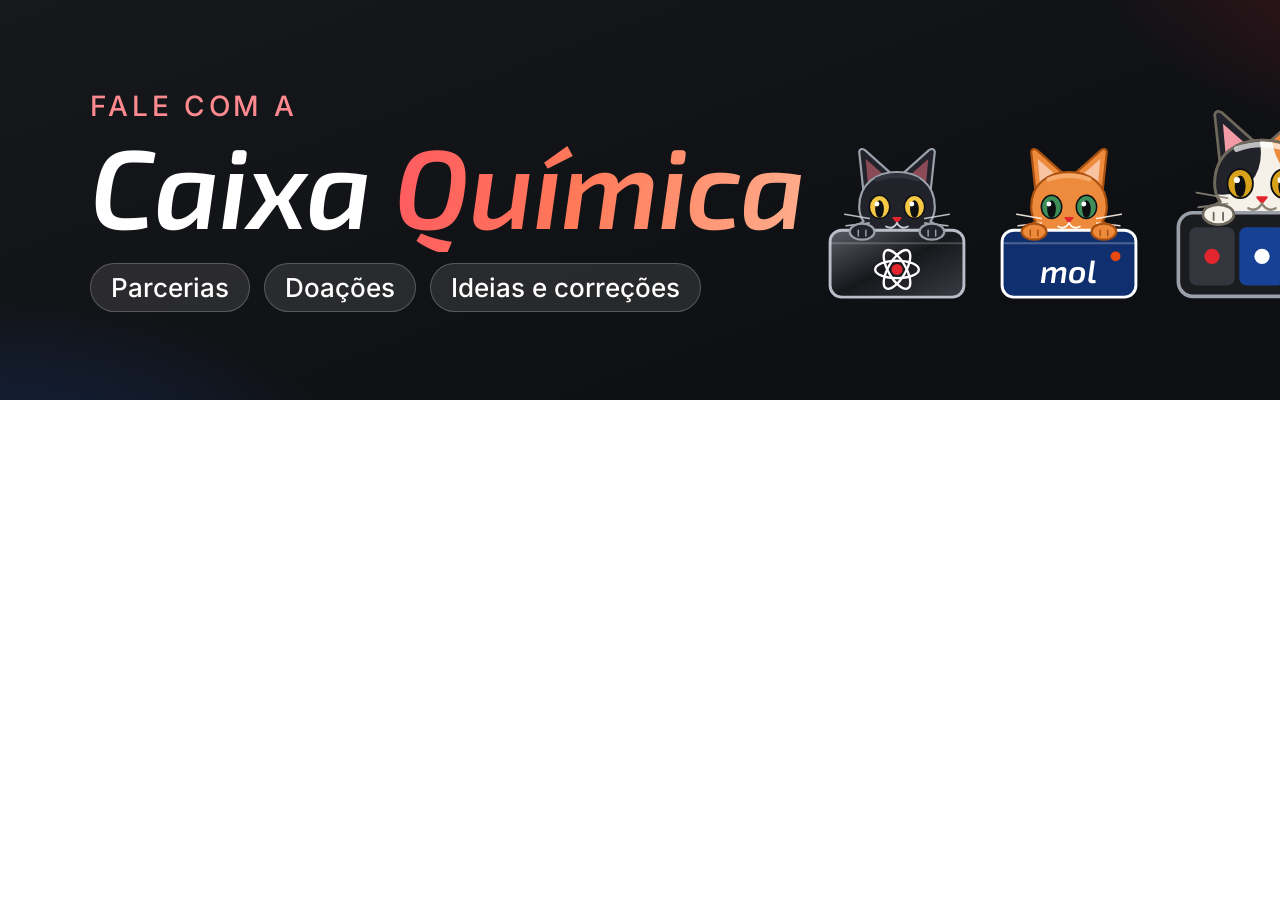
<file: ferramentas/cabecalho-forms.html>
<!doctype html>
<html lang="pt-BR">
<head>
<meta charset="utf-8">
<title>Cabeçalho do formulário</title>
<!-- A imagem de cabeçalho do formulário de contato (Google Forms, 1600 × 400). Para gerar de novo:
     sirva a pasta (python3 -m http.server 8300) e rode
     `node ferramentas/gerar_capa.cjs http://127.0.0.1:8300/ cabecalho-forms`. -->
<style>
  @font-face { font-family: "Exo 2"; font-style: italic; font-weight: 600; src: url("../fontes/exo-2-latin-600-italic.woff2") format("woff2"); }
  @font-face { font-family: "Inter"; font-weight: 500; src: url("../fontes/inter-latin-500-normal.woff2") format("woff2"); }
  html, body { margin: 0; }
  #capa {
    width: 1600px; height: 400px; box-sizing: border-box; position: relative; overflow: hidden;
    display: grid; grid-template-columns: 1fr auto; align-items: center; padding: 0 70px 0 90px;
    color: #FFFFFF; font-family: Inter, Arial, sans-serif;
    background:
      radial-gradient(700px 320px at 96% -10%, rgba(200, 32, 42, 0.35), transparent 62%),
      radial-gradient(600px 300px at 0% 120%, rgba(22, 65, 148, 0.4), transparent 60%),
      linear-gradient(160deg, #17181C, #0E0F12 70%);
  }
  .sobre { font-size: 28px; letter-spacing: 0.14em; color: #FF8A8F; margin: 0 0 6px; font-weight: 500; }
  h1 { font-family: "Exo 2", Inter, sans-serif; font-style: italic; font-weight: 600; font-size: 112px; line-height: 1; margin: 0 0 22px; letter-spacing: -0.01em; white-space: nowrap; }
  h1 span { background: linear-gradient(100deg, #FF5A61 0%, #FF7A59 45%, #FFB08F 100%); -webkit-background-clip: text; background-clip: text; color: transparent; padding-right: 0.08em; }
  .assuntos { display: flex; gap: 14px; }
  .assuntos span { font-size: 26px; font-weight: 500; padding: 8px 20px; border-radius: 999px; background: rgba(255, 255, 255, 0.1); border: 1px solid rgba(255, 255, 255, 0.22); }
  .gatos { display: flex; gap: 4px; align-items: flex-end; }
  .gatos svg { width: 168px; height: 160px; display: block; overflow: visible; }
  .gatos svg.maior { width: 210px; height: 200px; }
</style>
</head>
<body>
<div id="capa">
  <div>
    <p class="sobre">FALE COM A</p>
    <h1>Caixa <span>Química</span></h1>
    <div class="assuntos"><span>Parcerias</span><span>Doações</span><span>Ideias e correções</span></div>
  </div>
  <div class="gatos" id="gatos"></div>
</div>
<script type="module">
  import { desenhoDoGato } from "../gatos.js";
  const lugar = document.getElementById("gatos");
  for (const [id, maior] of [["bohr"], ["avogato"], ["schrodinger", true], ["kekule"]]) {
    const svg = desenhoDoGato(id, "caixa", "");
    svg.setAttribute("viewBox", "6 8 108 110");
    if (maior) svg.classList.add("maior");
    lugar.append(svg);
  }
  document.fonts.ready.then(() => { document.body.dataset.pronto = "1"; });
</script>
</body>
</html>
</file>
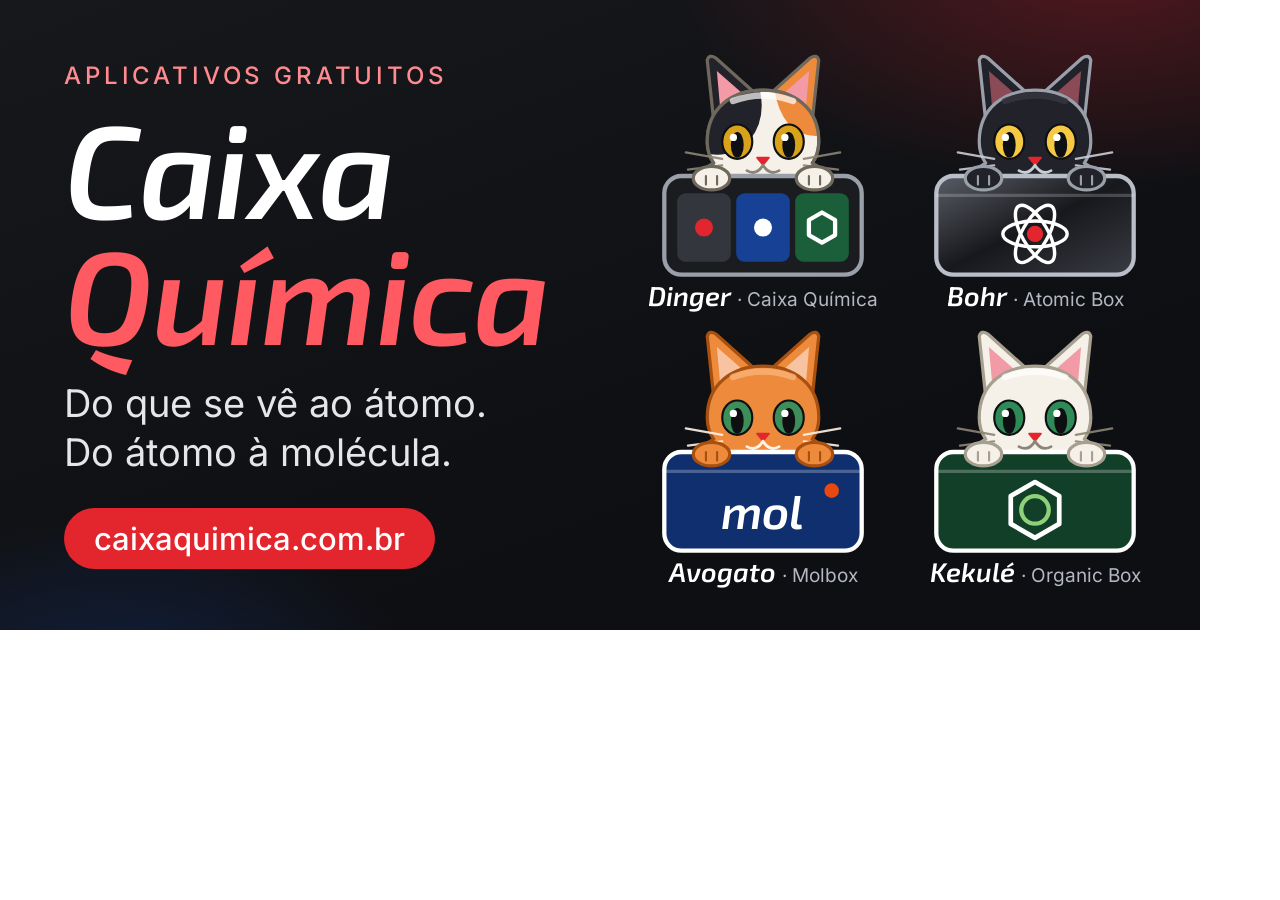
<file: ferramentas/capa.html>
<!doctype html>
<html lang="pt-BR">
<head>
<meta charset="utf-8">
<title>Capa para compartilhar</title>
<!-- A imagem de capa (marca/capa.jpg) que aparece quando alguém compartilha o link no WhatsApp ou
     nas redes. Os gatos vêm de gatos.js, os mesmos da página. Para gerar de novo: sirva a pasta
     (python3 -m http.server 8300) e rode `node ferramentas/gerar_capa.cjs`. -->
<style>
  @font-face { font-family: "Exo 2"; font-style: italic; font-weight: 600; src: url("../fontes/exo-2-latin-600-italic.woff2") format("woff2"); }
  @font-face { font-family: "Inter"; font-weight: 400; src: url("../fontes/inter-latin-400-normal.woff2") format("woff2"); }
  @font-face { font-family: "Inter"; font-weight: 500; src: url("../fontes/inter-latin-500-normal.woff2") format("woff2"); }
  html, body { margin: 0; }
  #capa {
    width: 1200px; height: 630px; box-sizing: border-box; position: relative; overflow: hidden;
    display: grid; grid-template-columns: 560px 1fr; align-items: center; padding: 0 36px 0 64px;
    color: #FFFFFF; font-family: Inter, Arial, sans-serif;
    background:
      radial-gradient(700px 360px at 92% -6%, rgba(200, 32, 42, 0.35), transparent 62%),
      radial-gradient(500px 300px at 10% 110%, rgba(22, 65, 148, 0.35), transparent 60%),
      linear-gradient(160deg, #17181C, #0E0F12 70%);
  }
  .sobre { font-size: 24px; letter-spacing: 0.16em; color: #FF8A8F; margin: 0 0 14px; font-weight: 500; }
  h1 { font-family: "Exo 2", Inter, sans-serif; font-style: italic; font-weight: 600; font-size: 132px; line-height: 0.95; margin: 0 0 24px; letter-spacing: -0.01em; }
  h1 span { color: #FF5A61; display: block; }
  .lema { font-size: 38px; line-height: 1.3; color: #E4E6EA; margin: 0 0 30px; }
  .endereco { display: inline-block; font-size: 31px; font-weight: 500; padding: 12px 30px; border-radius: 999px; background: #E3262E; }
  .gatos { display: grid; grid-template-columns: repeat(2, 258px); gap: 8px 14px; justify-content: end; }
  .gato { text-align: center; }
  .gato svg { width: 258px; height: 236px; display: block; overflow: visible; }
  .gato p { margin: 2px 0 0; font-family: "Exo 2", Inter, sans-serif; font-style: italic; font-weight: 600; font-size: 27px; line-height: 1.1; }
  .gato small { font-family: Inter, sans-serif; font-style: normal; font-weight: 400; font-size: 19px; color: #B3B8C2; margin-left: 6px; }
</style>
</head>
<body>
<div id="capa">
  <div>
    <p class="sobre">APLICATIVOS GRATUITOS</p>
    <h1>Caixa <span>Química</span></h1>
    <p class="lema">Do que se vê ao átomo.<br>Do átomo à molécula.</p>
    <span class="endereco">caixaquimica.com.br</span>
  </div>
  <div class="gatos" id="gatos"></div>
</div>
<script type="module">
  import { desenhoDoGato } from "../gatos.js";
  const GATOS = [["schrodinger", "Dinger", "Caixa Química"], ["bohr", "Bohr", "Atomic Box"], ["avogato", "Avogato", "Molbox"], ["kekule", "Kekulé", "Organic Box"]];
  const lugar = document.getElementById("gatos");
  for (const [id, nome, caixa] of GATOS) {
    const div = document.createElement("div");
    div.className = "gato";
    const svg = desenhoDoGato(id, "caixa", "");
    svg.setAttribute("viewBox", "6 8 108 110");
    const p = document.createElement("p");
    p.textContent = nome;
    const small = document.createElement("small");
    small.textContent = "· " + caixa;
    p.append(small);
    div.append(svg, p);
    lugar.append(div);
  }
  document.fonts.ready.then(() => { document.body.dataset.pronto = "1"; });
</script>
</body>
</html>
</file>
